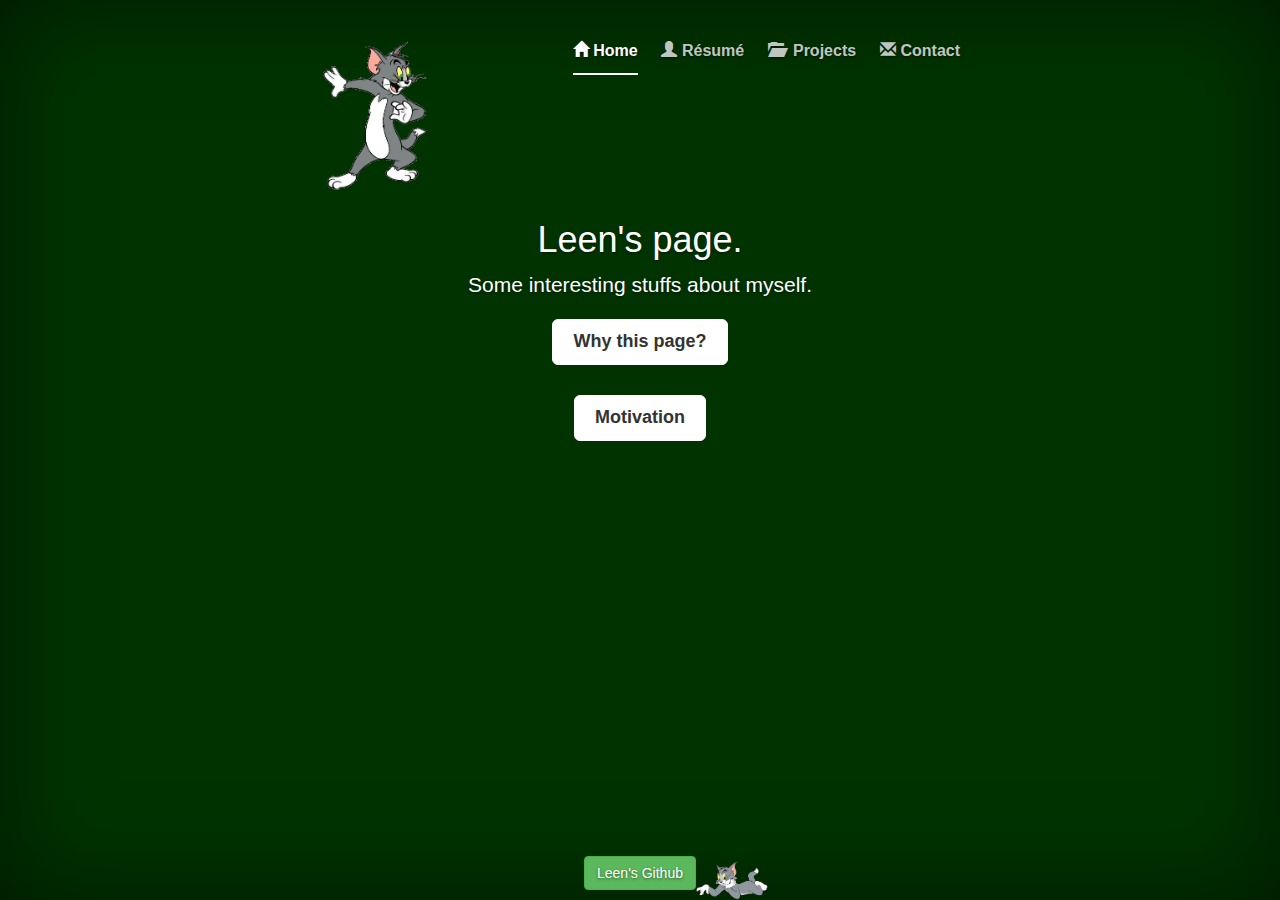
<file: index.html>
<!DOCTYPE html>
<html lang="en">
    <head>
        <meta charset="utf-8">
        <meta http-equiv="X-UA-Compatible" content="IE=edge">
        <meta name="viewport" content="width=device-width, initial-scale=1">
        <meta name="description" content="">
        <meta name="author" content="">

        <title>Leen's page</title>
        <!-- Bootstrap -->
        <link href="css/bootstrap.min.css" rel="stylesheet">
        <link href="css/cover.css" rel="stylesheet">
        <link href="css/mycss.css" rel="stylesheet">

        <!-- HTML5 Shim and Respond.js IE8 support of HTML5 elements and media queries -->
        <!-- WARNING: Respond.js doesn't work if you view the page via file:// -->
        <!--[if lt IE 9]>
        <script src="https://oss.maxcdn.com/libs/html5shiv/3.7.0/html5shiv.js"></script>
        <script src="https://oss.maxcdn.com/libs/respond.js/1.4.2/respond.min.js"></script>
        <![endif]-->
    </head>

    <body>

        <div class="site-wrapper">

            <div class="site-wrapper-inner">

                <div class="cover-container">

                    <div class="masthead clearfix">
                    </div>

                    <div id="cover" class="inner cover">
                        <h1 class="cover-heading">Leen's page.</h1>
                        <div>
                            <p class="lead">
                                Some interesting stuffs about myself.
                            </p>
                        </div>

                        <div>
                            <div style="margin-bottom: 10px">
                                <a class="btn btn-lg btn-default" data-toggle="collapse" href="#collapseOne">
                                     Why this page? 
                                </a> 
                            </div>                           
                            <div id="collapseOne" class="panel-collapse collapse">
                                <div class="thumbnail">                                    
                                    <img src="images/cat_tom2.png">
                                    <div class="caption">
                                        <h3>Something is cooler than Linkedin.</h3>
                                        <p>On this site, thanks to Github, I am able to introduce myself and some hobby projects in an interesting interactive way.</p>
                                        <p>Because of privacy concerns, I'm using Tom as my photo.</p>                                     
                                    </div>                                    
                                </div>
                            </div>
                        </div>

                        <br/>
                        <div>
                            <div style="margin-bottom: 10px">
                                <a class="btn btn-lg btn-default" data-toggle="collapse"href="#collapseTwo"> 
                                    Motivation 
                                </a>
                            </div>
                            <div id="collapseTwo" class="panel-collapse collapse">
                                <div class="thumbnail">
                                    <img src="images/tom_dream.gif"/>
                                    <div class="caption">
                                        <p>Just kidding. I love programming software, especially video games. 
                                            I have been programming since I was 12. Eventually it becomes my job, my hobby, my excercise and my enthusiasm.
                                        </p>
                                    </div>
                                </div>
                            </div>
                        </div>
                    </div>

                    <div class="mastfoot">
                    </div>
                </div>
            </div>

        </div>

        <!-- Bootstrap core JavaScript
        ================================================== -->
        <!-- Placed at the end of the document so the pages load faster -->
        <script src="https://ajax.googleapis.com/ajax/libs/jquery/1.11.1/jquery.min.js"></script>
        <script src="js/bootstrap.min.js"></script>
        <script src="js/template.js"></script>
        <script>
            $(function() {
                loadTemplate('#nav-home');    
            });
        </script>
    </body>
</html>
</file>
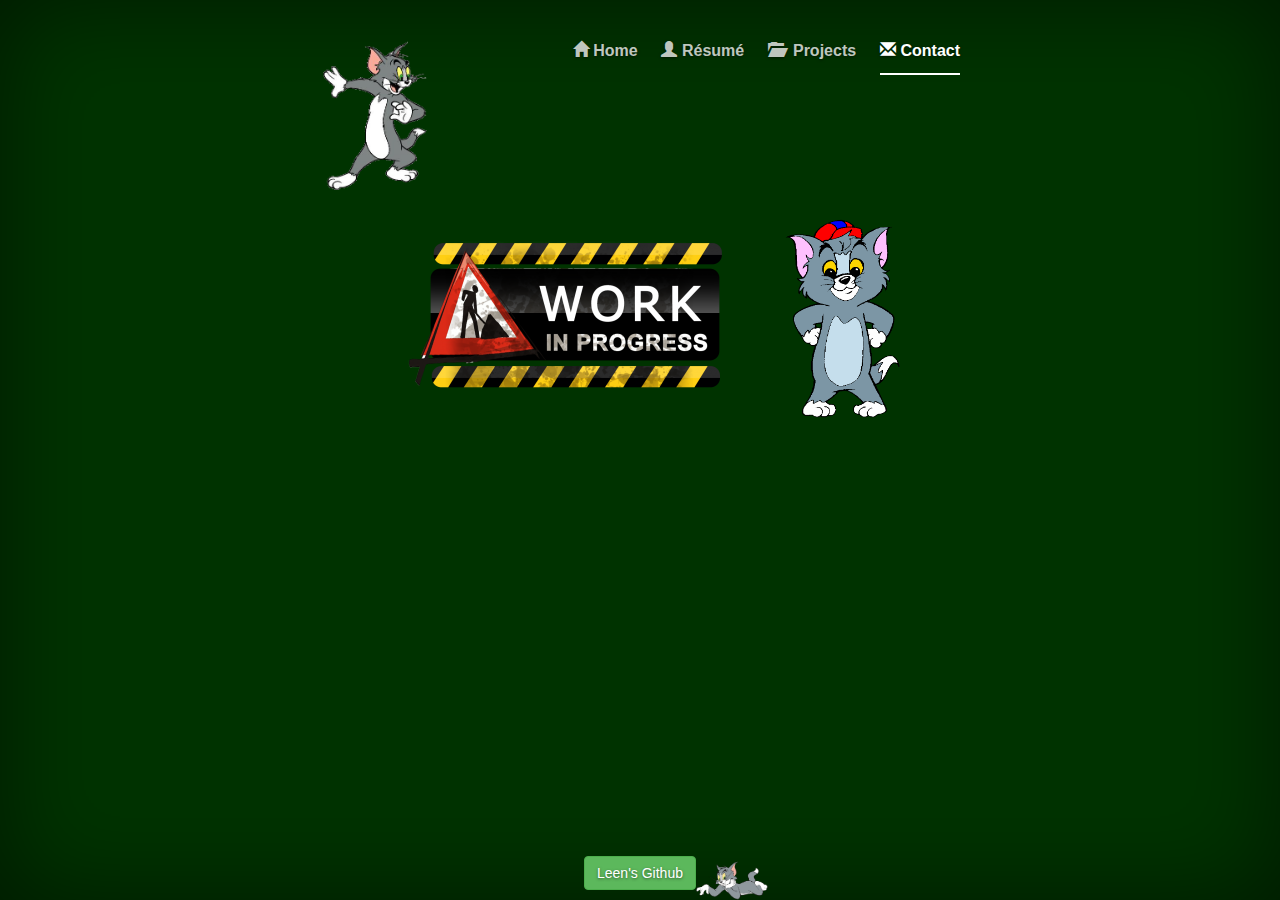
<file: contact.html>
<!DOCTYPE html>
<html lang="en">
    <head>
        <meta charset="utf-8">
        <meta http-equiv="X-UA-Compatible" content="IE=edge">
        <meta name="viewport" content="width=device-width, initial-scale=1">
        <meta name="description" content="">
        <meta name="author" content="">

        <title>Leen's page</title>
        <!-- Bootstrap -->
        <link href="css/bootstrap.min.css" rel="stylesheet">
        <link href="css/cover.css" rel="stylesheet">
        <link href="css/mycss.css" rel="stylesheet">

        <!-- HTML5 Shim and Respond.js IE8 support of HTML5 elements and media queries -->
        <!-- WARNING: Respond.js doesn't work if you view the page via file:// -->
        <!--[if lt IE 9]>
        <script src="https://oss.maxcdn.com/libs/html5shiv/3.7.0/html5shiv.js"></script>
        <script src="https://oss.maxcdn.com/libs/respond.js/1.4.2/respond.min.js"></script>
        <![endif]-->
    </head>

    <body>

        <div class="site-wrapper">

            <div class="site-wrapper-inner">

                <div class="cover-container">

                    <div class="masthead clearfix">
                    </div>                    
                    <div id="cover" class="inner cover">
                        <!--div>
                            <h3>Please leave me a message, I'll contact you soon.</h3>
                            <img src="images/cat_tom4.png" style="height: 100px;">
                        </div>
                        <div style="text-align: left">                                                       
                            <input type="email" class="form-control" placeholder="Your email">                            
                            <textarea class="form-control" placeholder="Your message"></textarea>                                                                                                            
                        </div>
                        <br/>
                        <div style="text-align: right">
                            <button class="btn btn-default">Send</button>
                        </div-->
                        <div>    
                            <img src="images/wip.png">                                                    
                            <img src="images/cat_tom5.png" style="height: 200px;">
                        </div>
                    </div>
                    
                    <div class="mastfoot">
                    </div>
                </div>
            </div>
        </div>

        <!-- Bootstrap core JavaScript
        ================================================== -->
        <!-- Placed at the end of the document so the pages load faster -->
        <script src="https://ajax.googleapis.com/ajax/libs/jquery/1.11.1/jquery.min.js"></script>
        <script src="js/bootstrap.min.js"></script>
        <script src="js/template.js"></script>
        <script>
            $(function() {
                loadTemplate('#nav-contact');    
            });            
        </script>
    </body>
</html>
</file>
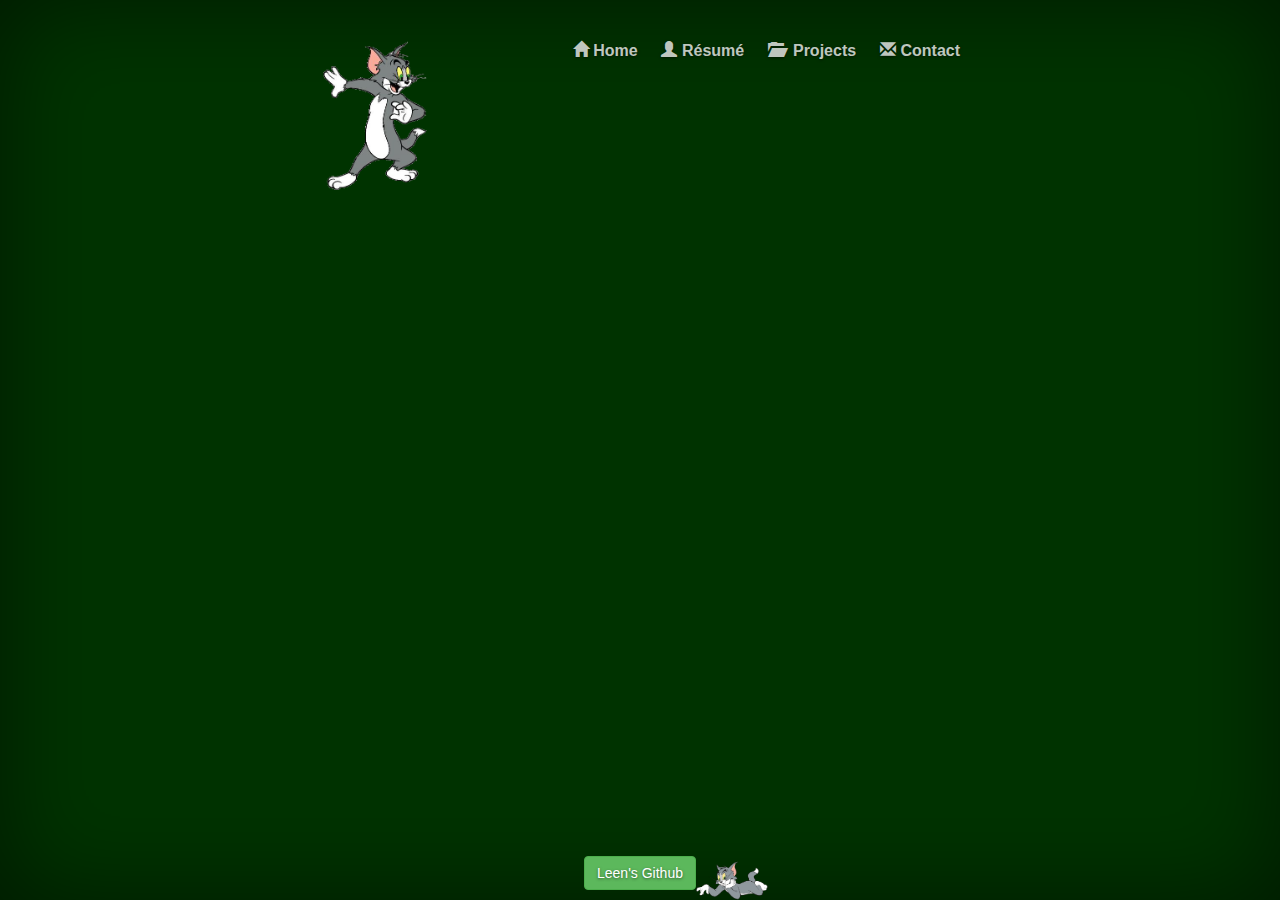
<file: header.html>
<!DOCTYPE html>
<html lang="en">
    <head>
        <meta charset="utf-8">
        <meta http-equiv="X-UA-Compatible" content="IE=edge">
        <meta name="viewport" content="width=device-width, initial-scale=1">
        <meta name="description" content="">
        <meta name="author" content="">

        <title>Leen's page</title>
        <!-- Bootstrap -->
        <link href="css/bootstrap.min.css" rel="stylesheet">
        <link href="css/cover.css" rel="stylesheet">
        <link href="css/mycss.css" rel="stylesheet">

        <!-- HTML5 Shim and Respond.js IE8 support of HTML5 elements and media queries -->
        <!-- WARNING: Respond.js doesn't work if you view the page via file:// -->
        <!--[if lt IE 9]>
        <script src="https://oss.maxcdn.com/libs/html5shiv/3.7.0/html5shiv.js"></script>
        <script src="https://oss.maxcdn.com/libs/respond.js/1.4.2/respond.min.js"></script>
        <![endif]-->
    </head>

    <body>

        <div class="site-wrapper">

            <div class="site-wrapper-inner">

                <div class="cover-container">

                    <div class="masthead clearfix">
                        <div class="inner">
                            <h3 class="masthead-brand"><img class="myicon" src="images/cat_tom.png"/></h3>
                            <ul class="nav masthead-nav">
                                <li id="nav-home">
                                    <a href="index.html"> <span class="glyphicon glyphicon-home"></span>&nbsp;Home</a>
                                </li>
                                <li id="nav-resume">
                                    <a href="resume.html"> <span class="glyphicon glyphicon-user"></span>&nbsp;Résumé</a>
                                </li>
                                <li id="nav-project" class="dropdown" >
                                    <a id="project-dropdown" data-toggle="dropdown" data-target="#" href="project.html"> 
                                        <span class="glyphicon glyphicon-folder-open"></span>
                                        &nbsp;Projects 
                                    </a>
                                    <ul class="dropdown-menu" role="menu" aria-labelledby="dLabel">
                                        <li>
                                            <a href="project.html#project-pypoker">PyPoker</a>
                                        </li>
                                        <li>
                                            <a href="project.html#project-galaxypoker">Galaxy Poker</a>
                                        </li>
                                        <li>
                                            <a href="project.html#project-bantau">BanTau</a>
                                        </li>
                                        <li>
                                            <a href="project.html#project-chinesechess">Chinese Chess</a>
                                        </li>
                                    </ul>
                                </li>
                                <li id="nav-contact">
                                    <a href="contact.html"> <span class="glyphicon glyphicon-envelope"></span>&nbsp;Contact</a>
                                </li>
                            </ul>
                        </div>
                    </div>

                    <div class="mastfoot">
                        <p>
                            <a class="btn btn-success" href="http://github.com/leenmie/" target="_blank">Leen's Github</a>
                            <img class="bottom-image"src="images/cat_tom3.png">
                        </p>

                    </div>
                </div>

            </div>


        </div>

        <!-- Bootstrap core JavaScript
        ================================================== -->
        <!-- Placed at the end of the document so the pages load faster -->
        <script src="https://ajax.googleapis.com/ajax/libs/jquery/1.11.1/jquery.min.js"></script>
        <script src="js/bootstrap.min.js"></script>
    </body>
</html>
</file>
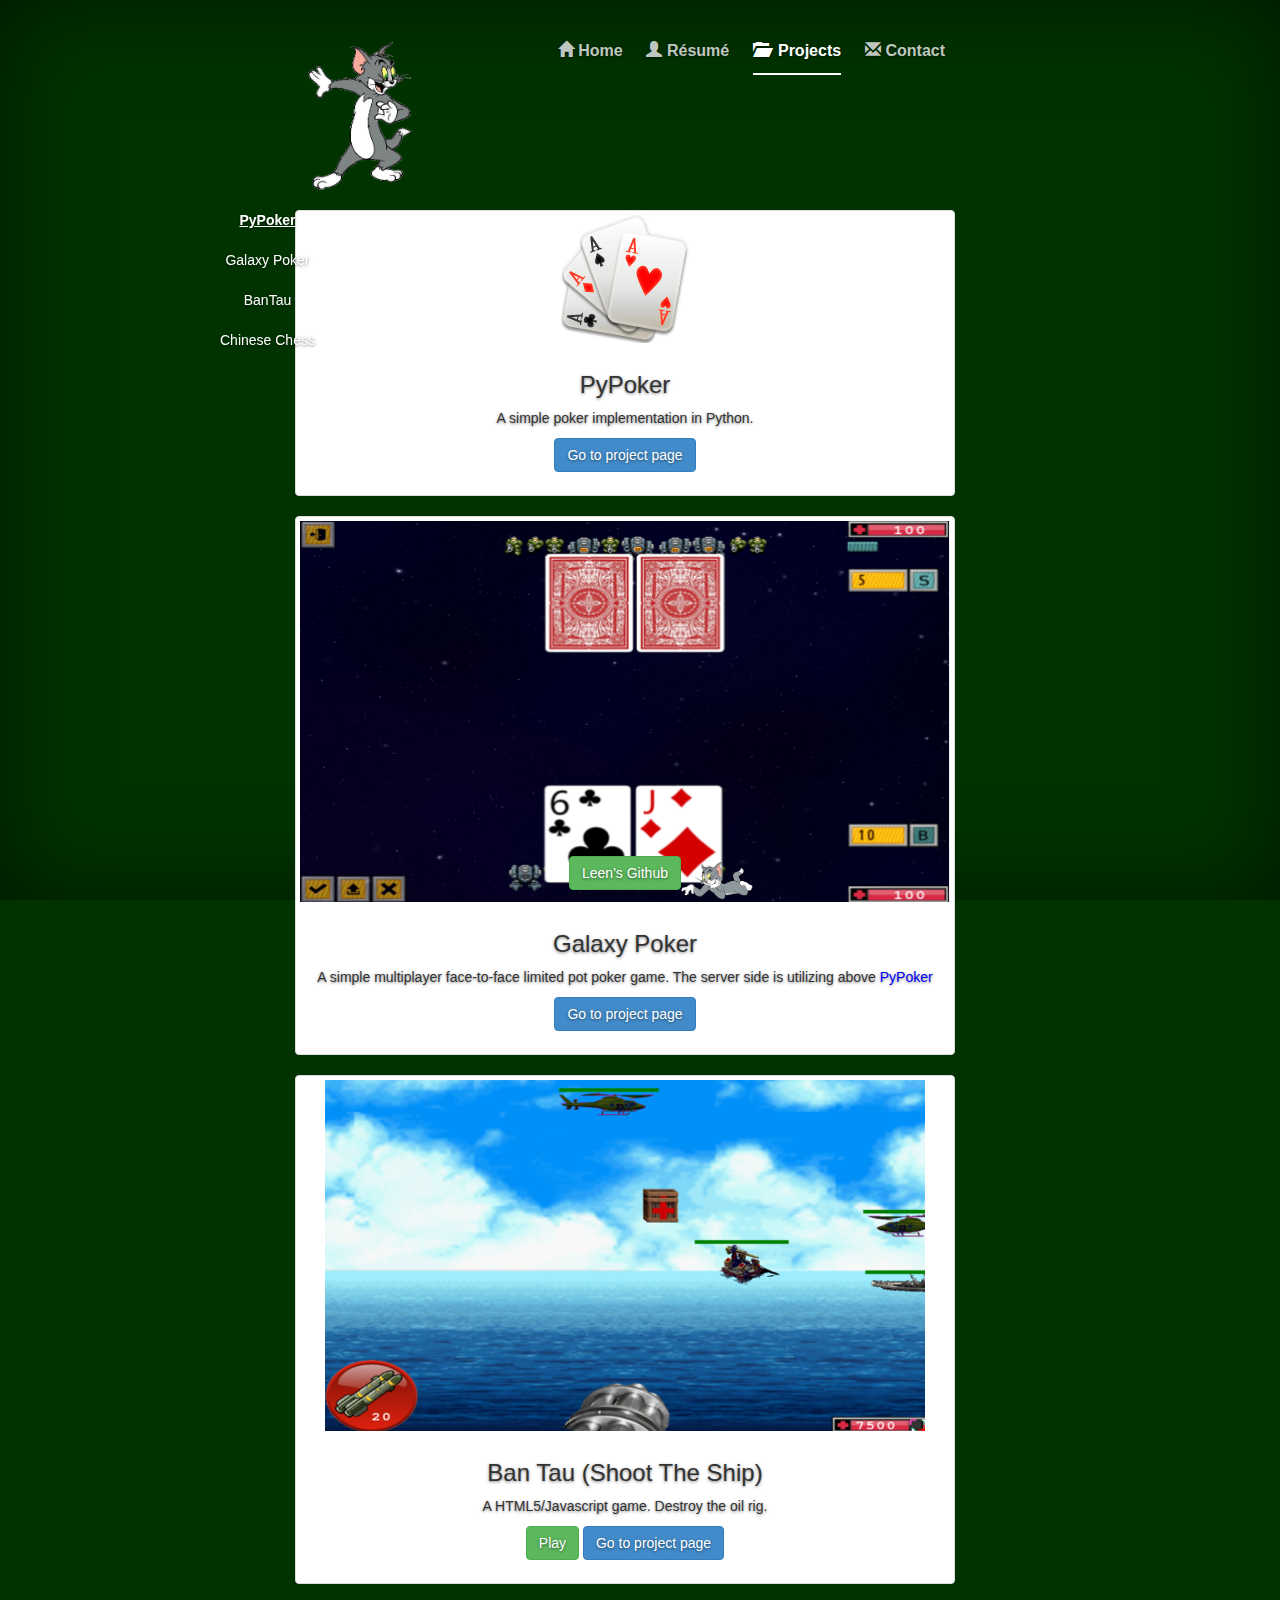
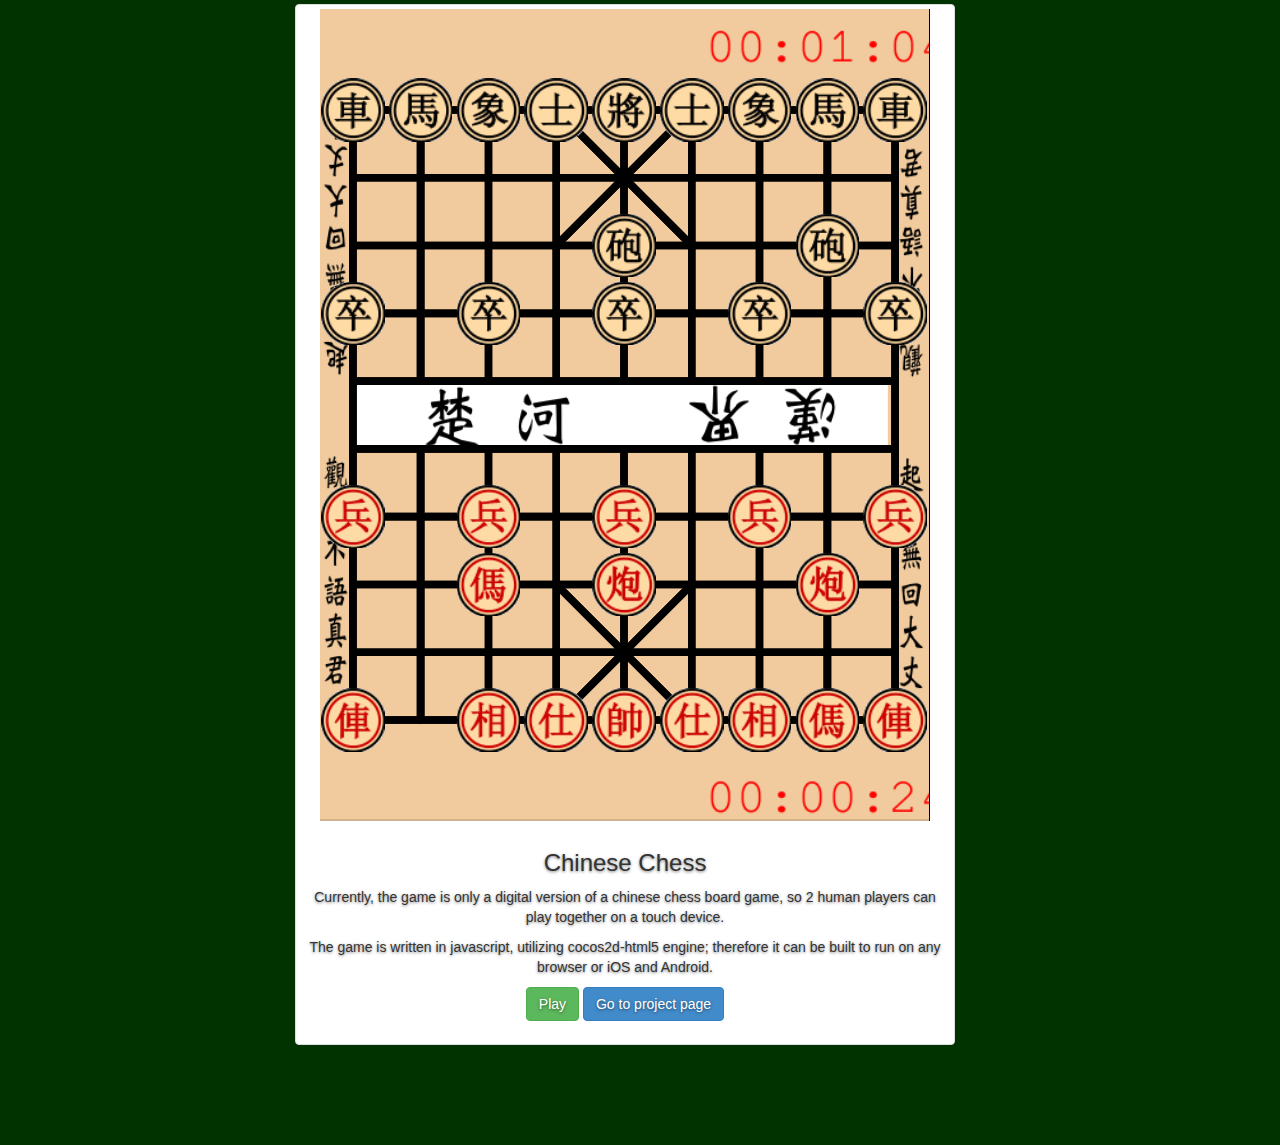
<file: project.html>
<!DOCTYPE html>
<html lang="en">
    <head>
        <meta charset="utf-8">
        <meta http-equiv="X-UA-Compatible" content="IE=edge">
        <meta name="viewport" content="width=device-width, initial-scale=1">
        <meta name="description" content="">
        <meta name="author" content="">

        <title>Leen's page</title>
        <!-- Bootstrap -->
        <link href="css/bootstrap.min.css" rel="stylesheet">
        <link href="css/cover.css" rel="stylesheet">
        <link href="css/mycss.css" rel="stylesheet">

        <!-- HTML5 Shim and Respond.js IE8 support of HTML5 elements and media queries -->
        <!-- WARNING: Respond.js doesn't work if you view the page via file:// -->
        <!--[if lt IE 9]>
        <script src="https://oss.maxcdn.com/libs/html5shiv/3.7.0/html5shiv.js"></script>
        <script src="https://oss.maxcdn.com/libs/respond.js/1.4.2/respond.min.js"></script>
        <![endif]-->
    </head>

    <body data-spy="scroll" data-target="#affix-nav">

        <div class="site-wrapper row">

            <div class="site-wrapper-inner">

                <div class="cover-container">

                    <div class="masthead clearfix">
                    </div>
                    <nav id="affix-nav" class="sidebar hidden-xs hidden-sm">
                        <ul class="nav sidenav" data-spy="affix">
                            <li class="active"><a href="#project-pypoker">PyPoker</a></li>
                            <li><a href="#project-galaxypoker">Galaxy Poker</a></li>
                            <li><a href="#project-bantau">BanTau</a></li>
                            <li><a href="#project-chinesechess">Chinese Chess</a></li>
                        </ul>
                    </nav>
                    <div id="cover" class="inner cover">
                        <div id="project-pypoker" class="thumbnail">
                          <img src="images/poker.png">
                          <div class="caption">
                            <h3>PyPoker</h3>
                            <p>A simple poker implementation in Python.</p>
                            <p><a href="https://github.com/leenmie/pypoker" class="btn btn-primary" role="button" target="_blank">Go to project page</a></p>
                          </div>
                        </div>
                        
                        <div id="project-galaxypoker" class="thumbnail">
                          <img src="images/galaxy_poker.png">
                          <div class="caption">
                            <h3>Galaxy Poker</h3>
                            <p>A simple multiplayer face-to-face limited pot poker game. The server side is utilizing above <a href="#project-pypoker" style="color:blue;">PyPoker</a></p>
                            <p><a href="https://github.com/leenmie/galaxy-poker" class="btn btn-primary" role="button" target="_blank">Go to project page</a></p>
                          </div>
                        </div>
                        
                        <div id="project-bantau" class="thumbnail">
                          <img src="images/bantau.png">
                          <div class="caption">
                            <h3>Ban Tau (Shoot The Ship)</h3>
                            <p>A HTML5/Javascript game. Destroy the oil rig.</p>
                            <p>
                                <a href="http://leenmie.github.io/bantau/" class="btn btn-success" role="button" target="_blank">Play</a>
                                <a href="https://github.com/leenmie/bantau" class="btn btn-primary" role="button" target="_blank">Go to project page</a>
                            </p>
                          </div>
                        </div>
                        
                        <div id="project-chinesechess" class="thumbnail">
                          <img src="images/chinese-chess.png">
                          <div class="caption">
                            <h3>Chinese Chess</h3>
                            <p>Currently, the game is only a digital version of a chinese chess board game, so 2 human players can play together on a touch device.</p>
                            <p>The game is written in javascript, utilizing cocos2d-html5 engine; therefore it can be built to run on any browser or iOS and Android.</p>
                            <p>
                                <a href="http://leenmie.github.io/chinese-chess/" class="btn btn-success" role="button" target="_blank">Play</a>
                                <a href="https://github.com/leenmie/chinese-chess" class="btn btn-primary" role="button" target="_blank">Go to project page</a>
                            </p>
                          </div>
                        </div>                        
                    </div>

                    <div class="mastfoot">
                    </div>
                </div>
            </div>
        </div>

        <!-- Bootstrap core JavaScript
        ================================================== -->
        <!-- Placed at the end of the document so the pages load faster -->
        <script src="https://ajax.googleapis.com/ajax/libs/jquery/1.11.1/jquery.min.js"></script>
        <script src="js/bootstrap.min.js"></script>
        <script src="js/template.js"></script>
        <script>
            $(function() {
                loadTemplate('#nav-project');    
            });            
        </script>
    </body>
</html>
</file>
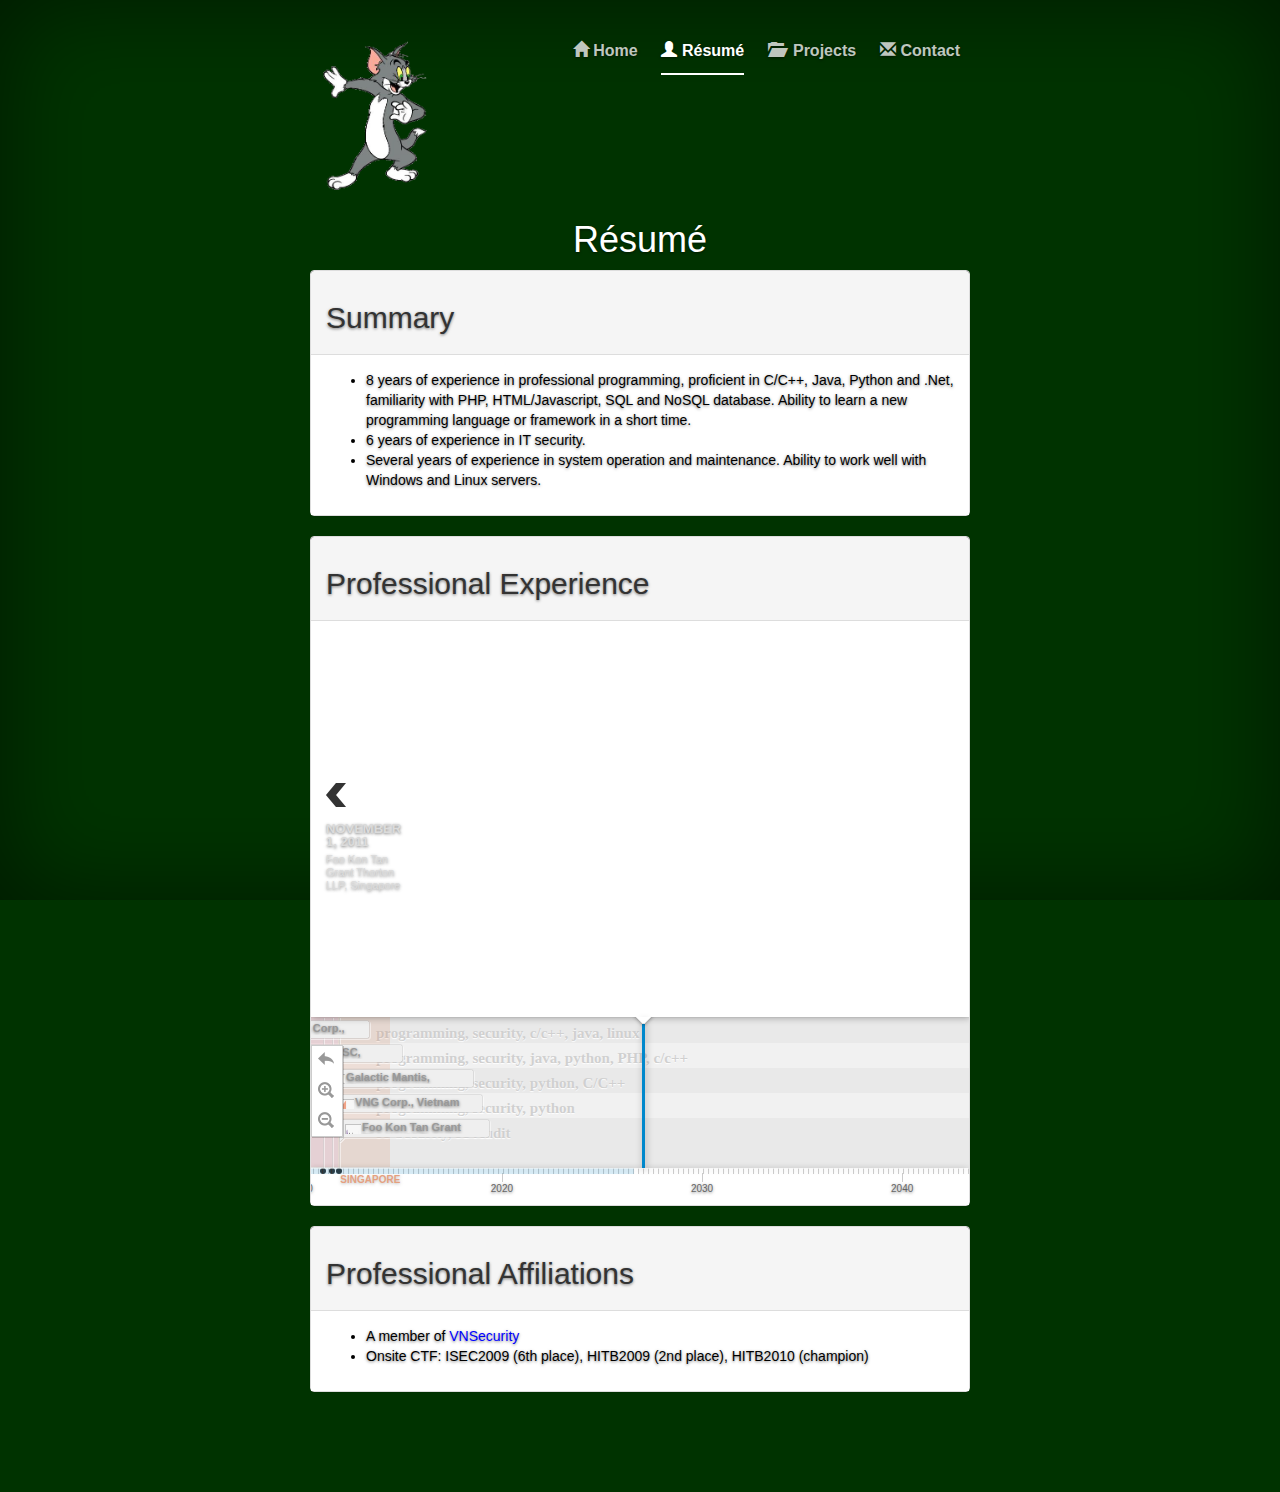
<file: resume.html>
<!DOCTYPE html>
<html lang="en">
    <head>
        <meta charset="utf-8">
        <meta http-equiv="X-UA-Compatible" content="IE=edge">
        <meta name="viewport" content="width=device-width, initial-scale=1">
        <meta name="description" content="">
        <meta name="author" content="">

        <title>Leen's page</title>
        <!-- Bootstrap -->
        <link href="css/bootstrap.min.css" rel="stylesheet">
        <link href="css/cover.css" rel="stylesheet">
        <link href="css/mycss.css" rel="stylesheet">

        <!-- HTML5 Shim and Respond.js IE8 support of HTML5 elements and media queries -->
        <!-- WARNING: Respond.js doesn't work if you view the page via file:// -->
        <!--[if lt IE 9]>
        <script src="https://oss.maxcdn.com/libs/html5shiv/3.7.0/html5shiv.js"></script>
        <script src="https://oss.maxcdn.com/libs/respond.js/1.4.2/respond.min.js"></script>
        <![endif]-->
    </head>

    <body>

        <div class="site-wrapper">

            <div class="site-wrapper-inner">

                <div class="cover-container">

                    <div class="masthead clearfix">
                    </div>

                    <div id="cover" class="inner cover">
                        <h1 class="cover-heading">Résumé</h1>
                        <div class="panel panel-default">
                            <div class="panel-heading"><h2>Summary</h2></div>
                            <div class="panel-body">
                                <ul>
                                    <li>8 years of experience in professional programming, proficient in C&#47;C++, Java, Python and .Net, familiarity with PHP, HTML&#47;Javascript, SQL and NoSQL database. Ability to learn a new programming language or framework in a short time.
                                    </li>
                                    <li>6 years of experience in IT security.</li>
                                    <li>Several years of experience in system operation and maintenance. Ability to work well with Windows and Linux servers.</li>
                                </ul>
                            </div>
                        </div>                        
                                                
                        <div class="panel panel-default">
                            <div class="panel-heading">
                                <h2>Professional Experience</h2>
                            </div>
                            <div id="my-timeline" class="panel-body">                        
                            </div>
                        </div>
                        
                        <div class="panel panel-default">
                            <div class="panel-heading"><h2>Professional Affiliations</h2></div>
                            <div class="panel-body">
                                <ul>
                                    <li>A member of <a style="color: blue;" href="http://www.vnsecurity.net" target="_blank">VNSecurity</a></li>
                                    <li>Onsite CTF: ISEC2009 (6th place), HITB2009 (2nd place), HITB2010 (champion)</li>                              
                                </ul>
                            </div>
                        </div>
                    </div>
                                        
                    <div class="mastfoot">
                    </div>
                </div>
            </div>

        </div>

        <!-- Bootstrap core JavaScript
        ================================================== -->
        <!-- Placed at the end of the document so the pages load faster -->
        <script src="https://ajax.googleapis.com/ajax/libs/jquery/1.11.1/jquery.min.js"></script>
        <script src="js/bootstrap.min.js"></script>
        <script src="js/template.js"></script>        
        <script>
            $(function() {
                loadTemplate('#nav-resume');    
            });
        </script>
        <script src="js/storyjs-minified.js"></script>
        <!--script src="js/LazyLoad.js"></script>
        <script src="js/Embed.LoadLib.js"></script>
        <script src="js/Embed.js"></script-->
        <script src="js/mytimeline.js"></script>
    </body>
</html>
</file>
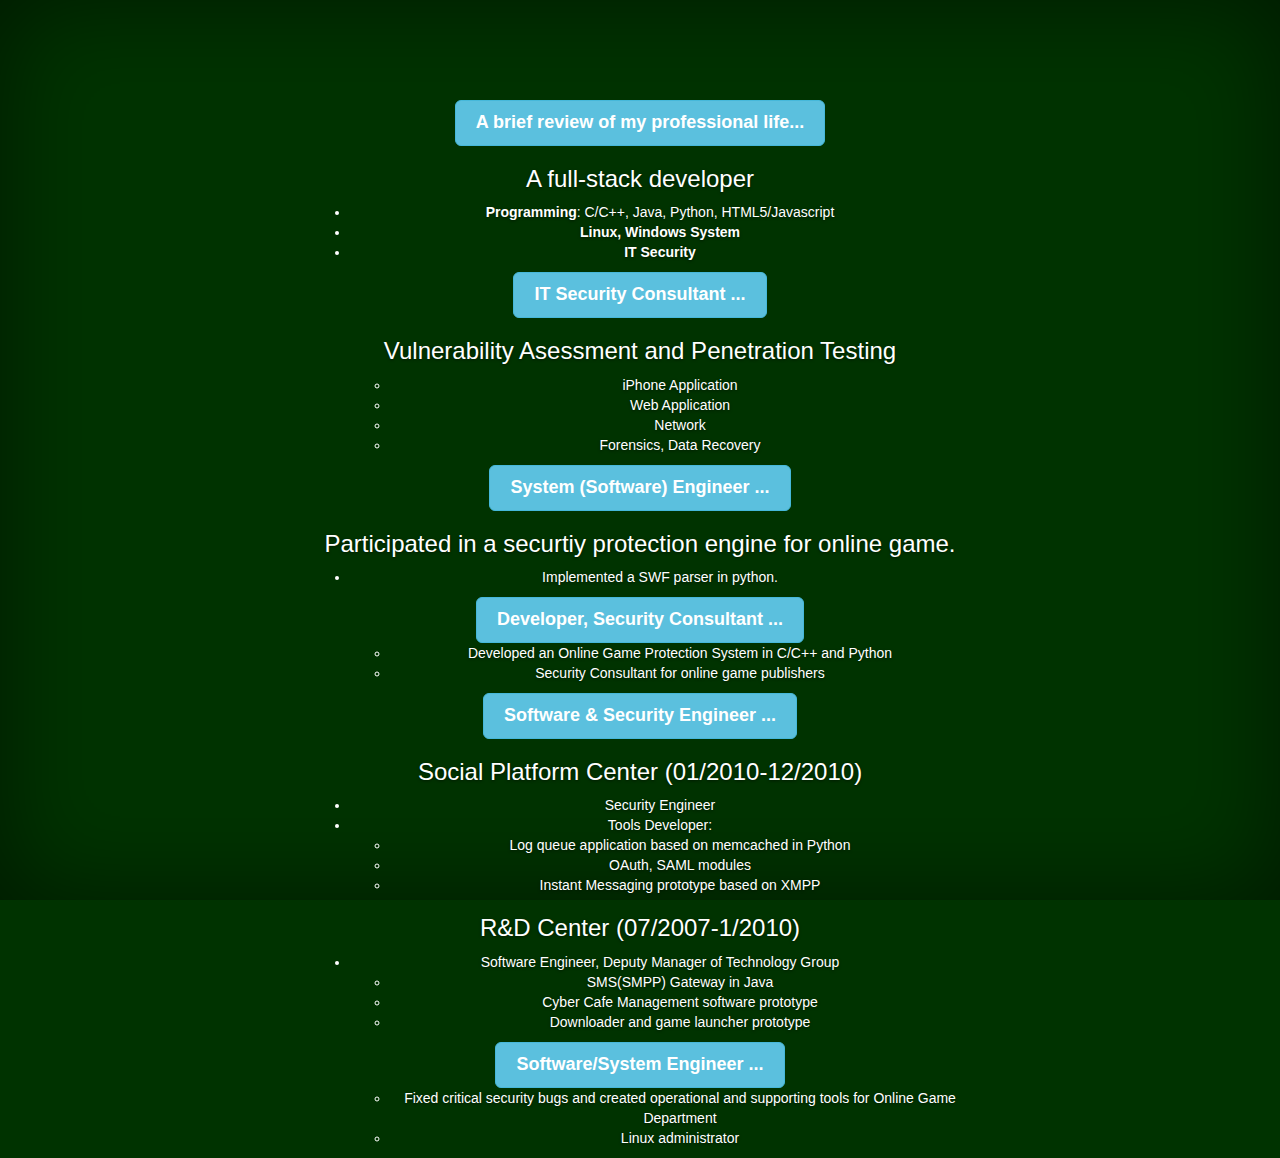
<file: resume_detail.html>
<!DOCTYPE html>
<html lang="en">
    <head>
        <meta charset="utf-8">
        <meta http-equiv="X-UA-Compatible" content="IE=edge">
        <meta name="viewport" content="width=device-width, initial-scale=1">
        <meta name="description" content="">
        <meta name="author" content="">

        <title>Leen's page</title>
        <!-- Bootstrap -->
        <link href="css/bootstrap.min.css" rel="stylesheet">
        <link href="css/cover.css" rel="stylesheet">
        <link href="css/mycss.css" rel="stylesheet">

        <!-- HTML5 Shim and Respond.js IE8 support of HTML5 elements and media queries -->
        <!-- WARNING: Respond.js doesn't work if you view the page via file:// -->
        <!--[if lt IE 9]>
        <script src="https://oss.maxcdn.com/libs/html5shiv/3.7.0/html5shiv.js"></script>
        <script src="https://oss.maxcdn.com/libs/respond.js/1.4.2/respond.min.js"></script>
        <![endif]-->
    </head>

    <body>

        <div class="site-wrapper">

            <div class="site-wrapper-inner">

                <div class="cover-container">

                    <div class="masthead clearfix">                        
                    </div>
                    <div class="cover" style="margin-top: 100px;">
                        <div id="resume-cover-container">
                            <button id="resume-cover" class="btn btn-lg btn-info custom-tooltip" 
                                data-container="body" data-toggle="popover" 
                                data-placement="top" data-html="true" 
                                data-trigger="hover"
                                data-content="{replace_content}">
                                A brief review of my professional life...
                            </button>
                        </div>
                        <div id="resume-cover-content">
                            <h3>A full-stack developer</h3>
                            <ul>
                                <li><b>Programming</b>: C/C++, Java, Python, HTML5&#47;Javascript</li>                                
                                <li><b>Linux, Windows System</b></li> 
                                <li><b>IT Security</b></li>                               
                            </ul>
                        </div>
                        <div id="timeline-fktgt-container">
                            <button id="timeline-fktgt" class="btn btn-lg btn-info custom-tooltip" 
                                data-container="body" data-toggle="popover" 
                                data-placement="top" data-html="true" 
                                data-trigger="hover"
                                data-content="{replace_content}">
                                IT Security Consultant ...
                            </button>
                        </div>
                        <div id="timeline-fktgt-content">
                            <h3>Vulnerability Asessment and Penetration Testing</h3>
                            <ul>
                                <ul>
                                    <li>iPhone Application</li>
                                    <li>Web Application</li>
                                    <li>Network</li>
                                    <li>Forensics, Data Recovery</li>
                                </ul>
                            </ul>
                        </div>
                        
                        <div id="timeline-vng-container">
                            <button id="timeline-vng" class="btn btn-lg btn-info custom-tooltip" 
                                data-container="body" data-toggle="popover" 
                                data-placement="top" data-html="true" 
                                data-trigger="hover"
                                data-content="{replace_content}">
                                System (Software) Engineer ...
                            </button>
                        </div>
                        <div id="timeline-vng-content">
                            <h3>Participated in a securtiy protection engine for online game.</h3>
                            <ul>
                                <li>Implemented a SWF parser in python.</li>                                
                            </ul>
                        </div>
                        
                        <div id="timeline-galacticmantis-container">
                            <button id="timeline-galacticmantis" class="btn btn-lg btn-info custom-tooltip" 
                                data-container="body" data-toggle="popover" 
                                data-placement="top" data-html="true" 
                                data-trigger="hover"
                                data-content="{replace_content}">
                                Developer, Security Consultant ...
                            </button>
                        </div>
                        <div id="timeline-galacticmantis-content">                            
                            <ul>
                                <ul>
                                    <li>Developed an Online Game Protection System in C/C++ and Python</li>
                                    <li>Security Consultant for online game publishers</li>
                                </ul>
                            </ul>
                        </div>
                        
                        <div id="timeline-fptonline-container">
                            <button id="timeline-fptonline" class="btn btn-lg btn-info custom-tooltip" 
                                data-container="body" data-toggle="popover" 
                                data-placement="top" data-html="true" 
                                data-trigger="hover"
                                data-content="{replace_content}">
                                Software &amp; Security Engineer ...
                            </button>
                        </div>
                        <div id="timeline-fptonline-content">
                            <h3>Social Platform Center (01/2010-12/2010)</h3>
                            <ul>
                                <li>Security Engineer</li>
                                <li>Tools Developer:</li>
                                <ul>                                     
                                    <li>Log queue application based on memcached in Python</li>
                                    <li>OAuth, SAML modules</li>
                                    <li>Instant Messaging prototype based on XMPP</li>
                                </ul>
                            </ul>
                            <h3>R&amp;D Center (07/2007-1/2010)</h3>
                            <ul>
                                <li>Software Engineer, Deputy Manager of Technology Group</li>
                                <ul>                                     
                                    <li>SMS(SMPP) Gateway in Java</li>
                                    <li>Cyber Cafe Management software prototype</li>
                                    <li>Downloader and game launcher prototype</li>                                    
                                </ul>
                            </ul>
                        </div>
                        
                        <div id="timeline-fpttelecom-container">
                            <button id="timeline-fpttelecom" class="btn btn-lg btn-info custom-tooltip" 
                                data-container="body" data-toggle="popover" 
                                data-placement="top" data-html="true" 
                                data-trigger="hover"
                                data-content="{replace_content}">
                                Software/System Engineer ...
                            </button>
                        </div>
                        <div id="timeline-fpttelecom-content">                            
                            <ul>
                                <ul>
                                    <li>Fixed critical security bugs and created operational and supporting tools for Online Game Department</li>
                                    <li>Linux administrator</li>
                                </ul>
                            </ul>
                        </div>                          

                    </div>

                    <div class="mastfoot">
                    </div>
                </div>
            </div>
        </div>

        <!-- Bootstrap core JavaScript
        ================================================== -->
        <!-- Placed at the end of the document so the pages load faster -->
        <script src="https://ajax.googleapis.com/ajax/libs/jquery/1.11.1/jquery.min.js"></script>
        <script src="js/bootstrap.min.js"></script>
    </body>
</html>
</file>
<file: css/cover.css>
/*
 * Globals
 */

/* Links */
a,
a:focus,
a:hover {
  color: #fff;
}

/* Custom default button */
.btn-default,
.btn-default:hover,
.btn-default:focus {
  color: #333;
  text-shadow: none; /* Prevent inheritence from `body` */
  background-color: #fff;
  border: 1px solid #fff;
}


/*
 * Base structure
 */

html,
body {
  height: 100%;
  background-color: #003300;
}
body {
  color: #fff;
  text-align: center;
  text-shadow: 0 1px 3px rgba(0,0,0,.5);
  -webkit-box-shadow: inset 0 0 100px rgba(0,0,0,.5);
          box-shadow: inset 0 0 100px rgba(0,0,0,.5);
}

/* Extra markup and styles for table-esque vertical and horizontal centering */
.site-wrapper {
  display: table;
  width: 100%;
  height: 100%; /* For at least Firefox */
  min-height: 100%;
}
.site-wrapper-inner {
  display: table-cell;  
  vertical-align: top;
}
.cover-container {
  margin-right: auto;
  margin-left: auto;
}

/* Padding for spacing */
.inner {
  padding: 30px;
}

/*
 * Header
 */
.masthead-brand {
  margin-top: 10px;
  margin-bottom: 10px;
}

.masthead-nav > li {
  display: inline-block;
}
.masthead-nav > li + li {
  margin-left: 20px;
}
.masthead-nav > li > a {
  padding-right: 0;
  padding-left: 0;
  font-size: 16px;
  font-weight: bold;
  color: #fff; /* IE8 proofing */
  color: rgba(255,255,255,.75);
  border-bottom: 2px solid transparent;
}
.masthead-nav > li > a:hover,
.masthead-nav > li > a:focus {
  background-color: transparent;
  border-bottom-color: #a9a9a9;
  border-bottom-color: rgba(255,255,255,.25);
}
.masthead-nav > .active > a,
.masthead-nav > .active > a:hover,
.masthead-nav > .active > a:focus {
  color: #fff;
  border-bottom-color: #fff;
}

@media (min-width: 768px) {
  .masthead-brand {
    float: left;
  }
  .masthead-nav {
    float: right;
  }
}


/*
 * Cover
 */

.cover {
  padding: 0 20px;
}
.cover .btn-lg {
  padding: 10px 20px;
  font-weight: bold;
}


/*
 * Footer
 */

.mastfoot {
  color: #999; /* IE8 proofing */
  color: rgba(255,255,255,.5);
}


/*
 * Affix and center
 */

@media (min-width: 768px) {
  /* Pull out the header and footer */
  .masthead {
    /*position: fixed;*/
    top: 0;
  }
  .mastfoot {
    position: fixed;
    bottom: 0;        
  }
  /* Start the vertical centering */
  .site-wrapper-inner {
    /*vertical-align: middle;*/
  }
  /* Handle the widths */
  .masthead,
  .mastfoot,
  .cover-container {
    width: 100%; /* Must be percentage or pixels for horizontal alignment */
  }
}

@media (min-width: 992px) {
  .masthead,
  .mastfoot,
  .cover-container {
    width: 700px;
  }
}
</file>
<file: css/mycss.css>
.myicon {
    height: 150px;
}
.bottom-image {
    height: 50px;
    position: absolute;
    
}

#cover {
    margin-top: 10px;
    margin-bottom: 100px;
}
#cover textarea {
    min-height: 100px;
}
#cover input[type="email"] {
    max-width: 15em;
}

.nav .open>a, .nav .open>a:hover, .nav .open>a:focus {
    background-color: #003300 !important;
    border-color: #FFFFFF !important;
    
}

.dropdown-menu {
    background-color: #003300 !important;
}

.dropdown-menu>li>a {
    color: #FFFFFF !important;
}

.panel-body > img {
    max-width: 100%;
}

.panel {
    text-align: left;
    background-color: black !important;
}

.panel-body {
    background-color: white !important;
    color: black;
}

.form-control {
    margin-bottom: 5px;
}

ul.affix {
    position: fixed;
    margin-left: -70px;
    
}

ul.affix-top {
    position: static;
}

ul.affix-bottom {
    position: absolute;
}

.affix > li.active {
    font-weight: bold;
    text-decoration: underline;
}
.blacktext {
    color: black !important;
    font-weight: lighter !important;
}

.popover-content {
    color: black !important;
    
}
.popover-content > ul {
    list-style-type: none;
    padding: 0px;
}
.custom-tooltip {
    font-weight: bold;
    /*background-color:#999999;*/
    /*border: none;*/
}
</file>
